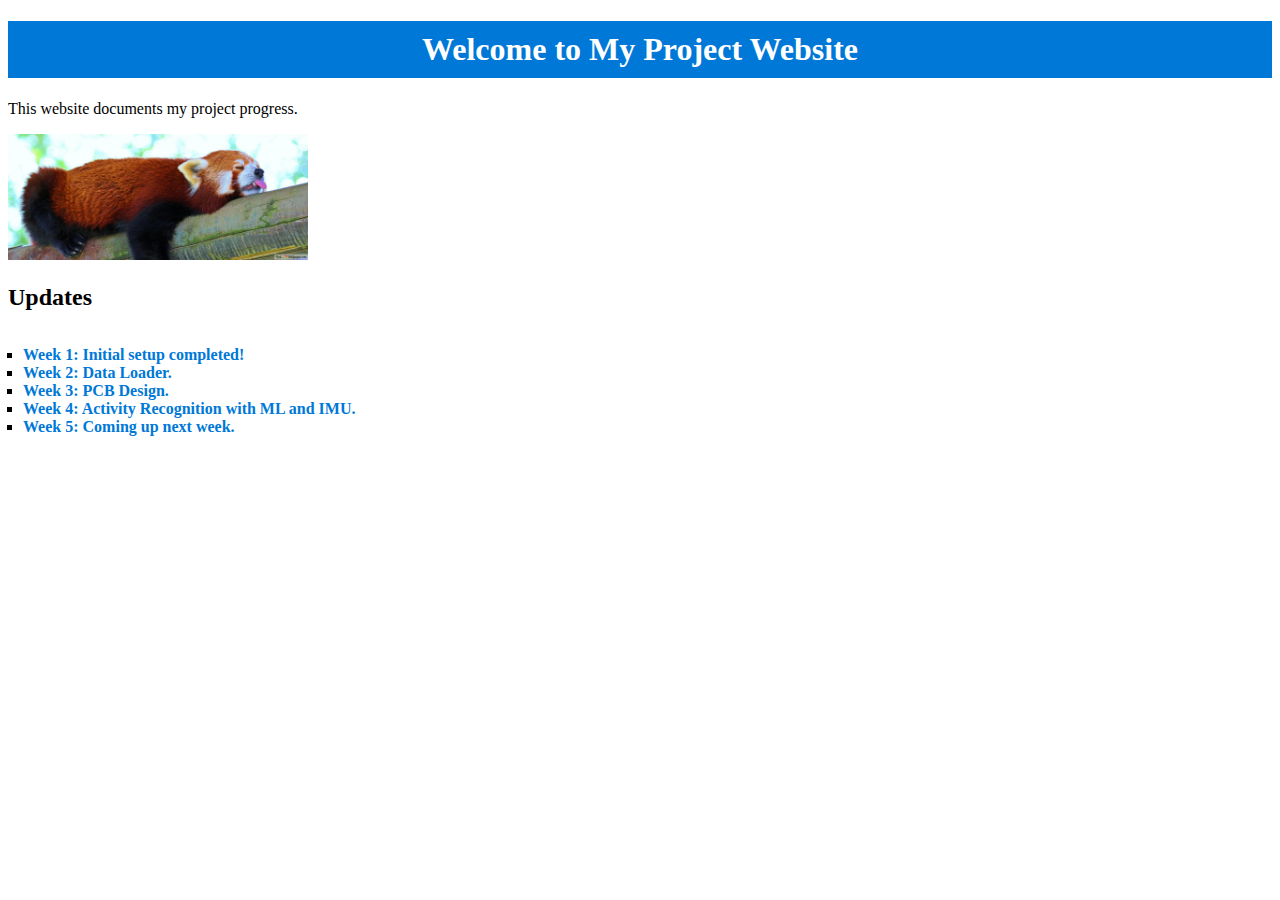
<file: index.html>
<!DOCTYPE html>
<html lang="en">
<head>
<meta charset="UTF-8">
<meta name="viewport" content="width=device-width, initial-scale=1.0">
<title>My Project</title>
<link rel="stylesheet" href="style.css">
</head>
<body>
<h1>Welcome to My Project Website</h1>
<p>This website documents my project progress.</p>
  <img src="panda.jpg" alt="IntroImage" width="300">
<h2>Updates</h2>
<ul id="updates">
  <li><a href="lab1.html">Week 1: Initial setup completed!</a></li>
  <li><a href="lab2.html">Week 2: Data Loader. </a></li>
  <li><a href="lab3.html">Week 3: PCB Design. </a></li>
  <li><a href="lab4.html">Week 4: Activity Recognition with ML and IMU. </a></li>
  <li><a href="404.html">Week 5: Coming up next week. </a></li>
</ul>
</body>
</html>
</file>
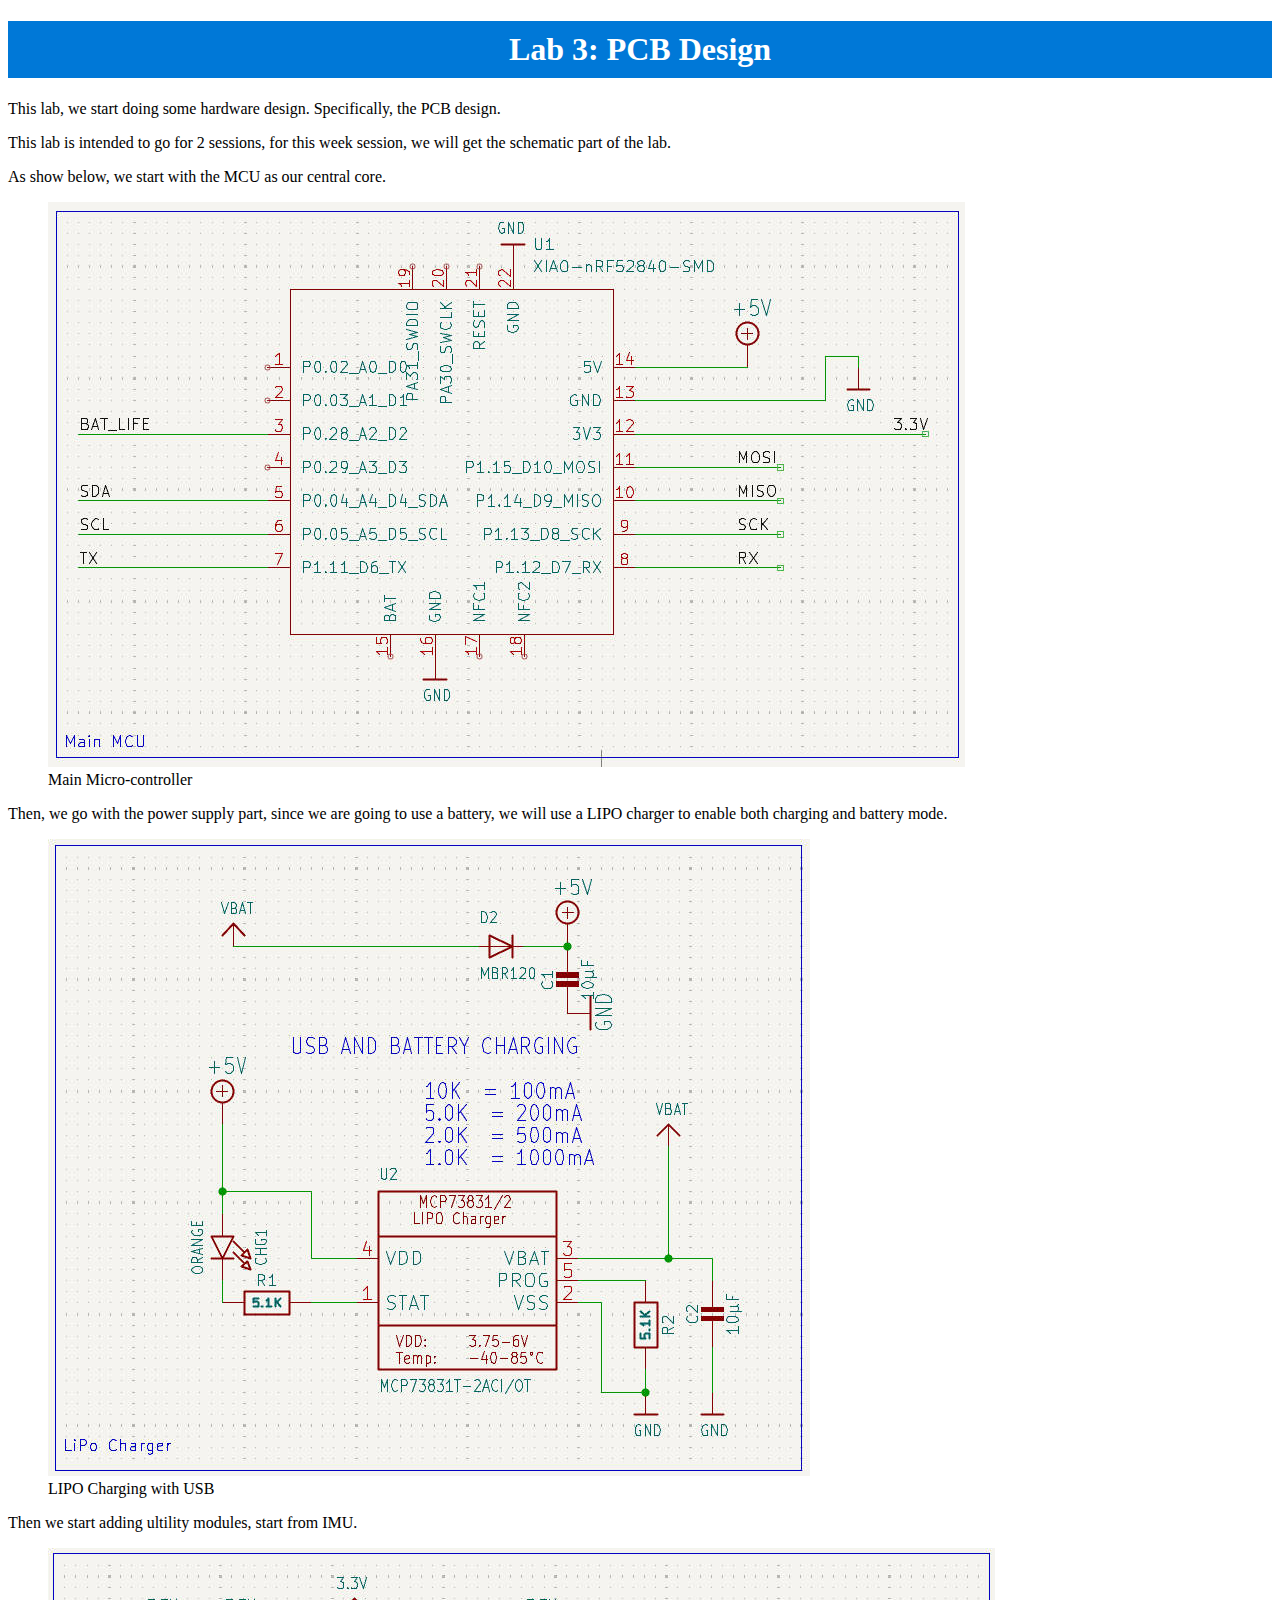
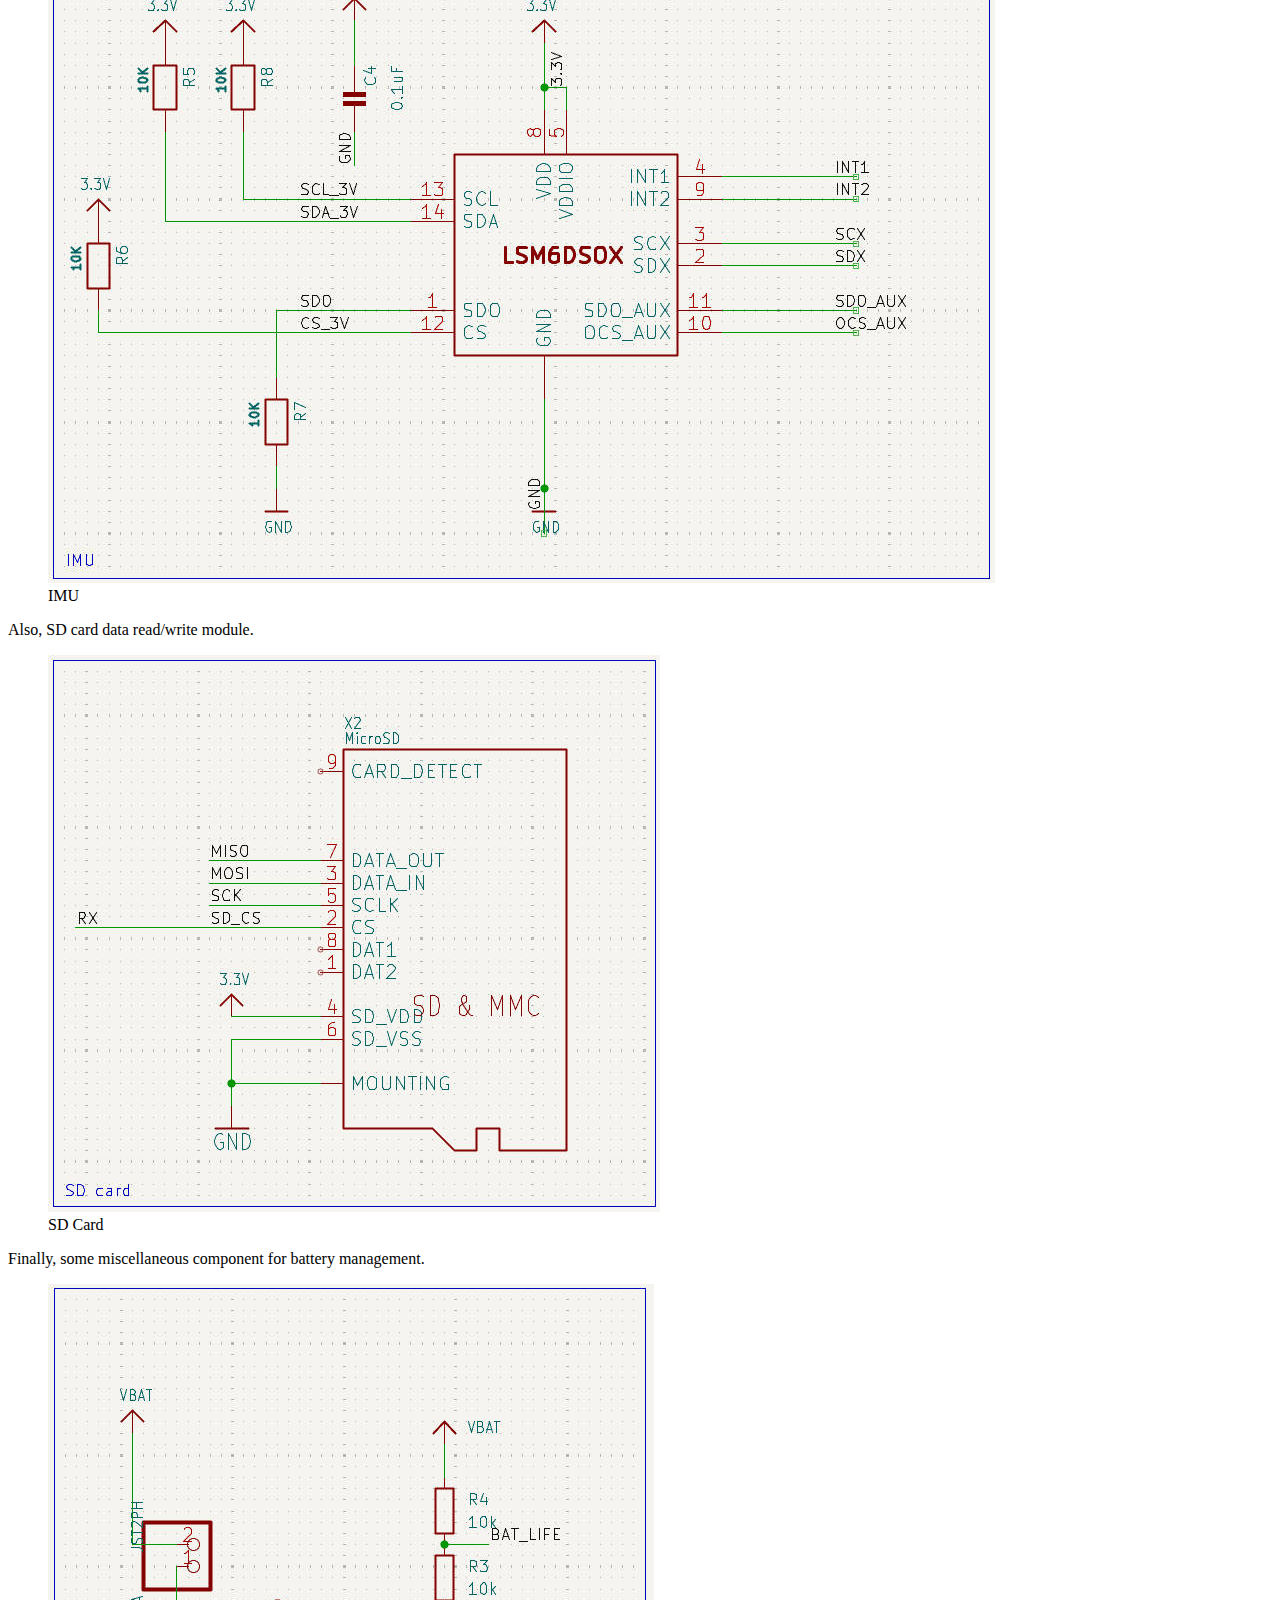
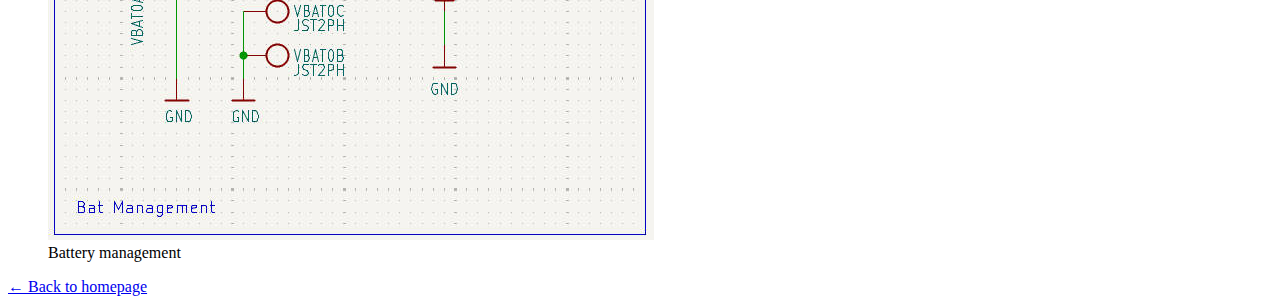
<file: lab3.html>
<!DOCTYPE html>
<html lang="en">
<head>
  <meta charset="UTF-8">
  <title>Lab 3 – PCB Design</title>
  <meta name="viewport" content="width=device-width, initial-scale=1.0">
  <link rel="stylesheet" href="style.css">
</head>
<body>

<h1>Lab 3: PCB Design</h1>

<div class="lab-content">

  <p>
    This lab, we start doing some hardware design. Specifically, the PCB design.
  </p>
  <p>
    This lab is intended to go for 2 sessions, for this week session, we will get the schematic part of the lab. 
  </p>
  <p>
    As show below, we start with the MCU as our central core.
  </p>

  <figure>
    <img src="lab3/mcu.jpg" alt="mcu" loading="lazy">
    <figcaption>Main Micro-controller</figcaption>
  </figure>
  <p>
    Then, we go with the power supply part, since we are going to use a battery, we will use a LIPO charger to enable both charging and battery mode.
  </p>
  <figure>
    <img src="lab3/lipo.jpg" alt="lipo" loading="lazy">
    <figcaption>LIPO Charging with USB</figcaption>
  </figure>
  <p>
    Then we start adding ultility modules, start from IMU.
  </p>
  <figure>
    <img src="lab3/imu.jpg" alt="imu" loading="lazy">
    <figcaption>IMU</figcaption>
  </figure>
  <p>
    Also, SD card data read/write module.
  </p>
  <figure>
    <img src="lab3/sdcard.jpg" alt="sdcard" loading="lazy">
    <figcaption>SD Card</figcaption>
  </figure>
  <p>
    Finally, some miscellaneous component for battery management.
  </p>
  <figure>
    <img src="lab3/bat.jpg" alt="battery" loading="lazy">
    <figcaption>Battery management</figcaption>
  </figure>

  <a href="index.html">← Back to homepage</a>

</div>

</body>
</html>
</file>
<file: style.css>
```css
body {
font-family: Arial, sans-serif;
line-height: 1.6;
margin: 0;
padding: 0;
background-color: #f4f4f9;
color: #333;
}
h1 {
background-color: #0078D7;
color: white;
padding: 10px;
text-align: center;
}
ul {
padding: 15px;
list-style-type: square;
}
#updates a {
  text-decoration: none;
  color: #0078D7;
  font-weight: bold;
}
#updates a:hover {
  text-decoration: underline;
}
```
</file>
